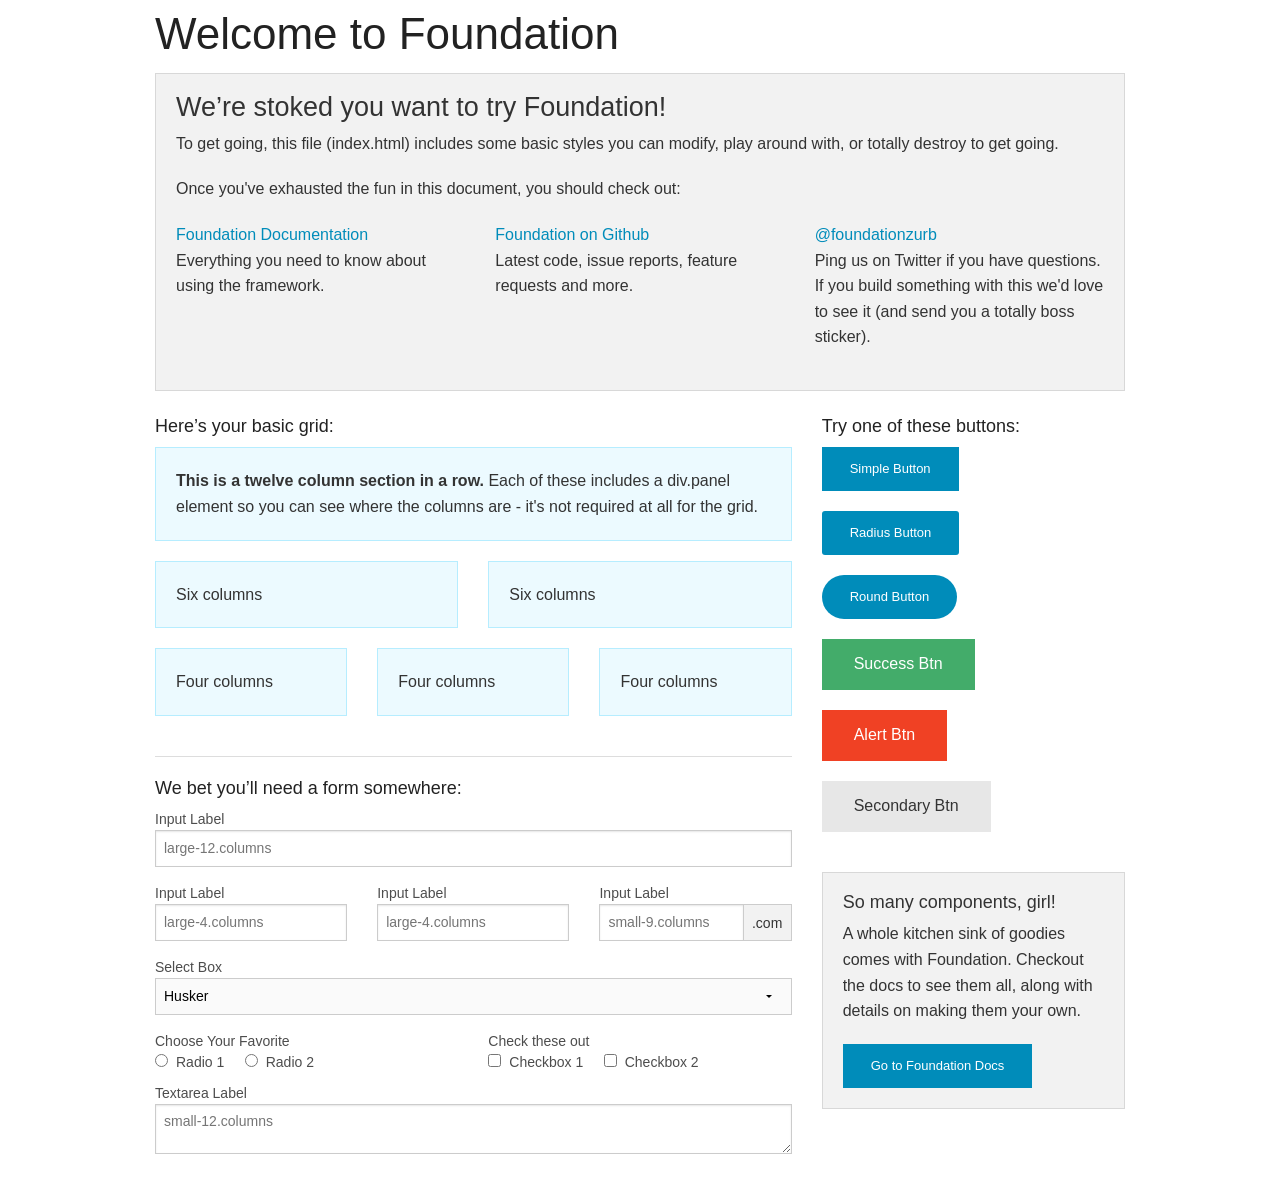
<file: etc/weblibs/foundation/index.html>
<!doctype html>
<html class="no-js" lang="en">
  <head>
    <meta charset="utf-8" />
    <meta name="viewport" content="width=device-width, initial-scale=1.0" />
    <title>Foundation | Welcome</title>
    <link rel="stylesheet" href="css/foundation.css" />
    <script src="js/vendor/modernizr.js"></script>
  </head>
  <body>
    
    <div class="row">
      <div class="large-12 columns">
        <h1>Welcome to Foundation</h1>
      </div>
    </div>
    
    <div class="row">
      <div class="large-12 columns">
      	<div class="panel">
	        <h3>We&rsquo;re stoked you want to try Foundation! </h3>
	        <p>To get going, this file (index.html) includes some basic styles you can modify, play around with, or totally destroy to get going.</p>
	        <p>Once you've exhausted the fun in this document, you should check out:</p>
	        <div class="row">
	        	<div class="large-4 medium-4 columns">
	    		<p><a href="http://foundation.zurb.com/docs">Foundation Documentation</a><br />Everything you need to know about using the framework.</p>
	    	</div>
	        	<div class="large-4 medium-4 columns">
	        		<p><a href="http://github.com/zurb/foundation">Foundation on Github</a><br />Latest code, issue reports, feature requests and more.</p>
	        	</div>
	        	<div class="large-4 medium-4 columns">
	        		<p><a href="http://twitter.com/foundationzurb">@foundationzurb</a><br />Ping us on Twitter if you have questions. If you build something with this we'd love to see it (and send you a totally boss sticker).</p>
	        	</div>        
					</div>
      	</div>
      </div>
    </div>

    <div class="row">
      <div class="large-8 medium-8 columns">
        <h5>Here&rsquo;s your basic grid:</h5>
        <!-- Grid Example -->

        <div class="row">
          <div class="large-12 columns">
            <div class="callout panel">
              <p><strong>This is a twelve column section in a row.</strong> Each of these includes a div.panel element so you can see where the columns are - it's not required at all for the grid.</p>
            </div>
          </div>
        </div>
        <div class="row">
          <div class="large-6 medium-6 columns">
            <div class="callout panel">
              <p>Six columns</p>
            </div>
          </div>
          <div class="large-6 medium-6 columns">
            <div class="callout panel">
              <p>Six columns</p>
            </div>
          </div>
        </div>
        <div class="row">
          <div class="large-4 medium-4 small-4 columns">
            <div class="callout panel">
              <p>Four columns</p>
            </div>
          </div>
          <div class="large-4 medium-4 small-4 columns">
            <div class="callout panel">
              <p>Four columns</p>
            </div>
          </div>
          <div class="large-4 medium-4 small-4 columns">
            <div class="callout panel">
              <p>Four columns</p>
            </div>
          </div>
        </div>
        
        <hr />
                
        <h5>We bet you&rsquo;ll need a form somewhere:</h5>
        <form>
				  <div class="row">
				    <div class="large-12 columns">
				      <label>Input Label</label>
				      <input type="text" placeholder="large-12.columns" />
				    </div>
				  </div>
				  <div class="row">
				    <div class="large-4 medium-4 columns">
				      <label>Input Label</label>
				      <input type="text" placeholder="large-4.columns" />
				    </div>
				    <div class="large-4 medium-4 columns">
				      <label>Input Label</label>
				      <input type="text" placeholder="large-4.columns" />
				    </div>
				    <div class="large-4 medium-4 columns">
				      <div class="row collapse">
				        <label>Input Label</label>
				        <div class="small-9 columns">
				          <input type="text" placeholder="small-9.columns" />
				        </div>
				        <div class="small-3 columns">
				          <span class="postfix">.com</span>
				        </div>
				      </div>
				    </div>
				  </div>
				  <div class="row">
				    <div class="large-12 columns">
				      <label>Select Box</label>
				      <select>
				        <option value="husker">Husker</option>
				        <option value="starbuck">Starbuck</option>
				        <option value="hotdog">Hot Dog</option>
				        <option value="apollo">Apollo</option>
				      </select>
				    </div>
				  </div>
				  <div class="row">
				    <div class="large-6 medium-6 columns">
				      <label>Choose Your Favorite</label>
				      <input type="radio" name="pokemon" value="Red" id="pokemonRed"><label for="pokemonRed">Radio 1</label>
				      <input type="radio" name="pokemon" value="Blue" id="pokemonBlue"><label for="pokemonBlue">Radio 2</label>
				    </div>
				    <div class="large-6 medium-6 columns">
				      <label>Check these out</label>
				      <input id="checkbox1" type="checkbox"><label for="checkbox1">Checkbox 1</label>
				      <input id="checkbox2" type="checkbox"><label for="checkbox2">Checkbox 2</label>
				    </div>
				  </div>
				  <div class="row">
				    <div class="large-12 columns">
				      <label>Textarea Label</label>
				      <textarea placeholder="small-12.columns"></textarea>
				    </div>
				  </div>
				</form>
      </div>     

      <div class="large-4 medium-4 columns">
			  <h5>Try one of these buttons:</h5>
			  <p><a href="#" class="small button">Simple Button</a><br/>
        <a href="#" class="small radius button">Radius Button</a><br/>
        <a href="#" class="small round button">Round Button</a><br/>            
        <a href="#" class="medium success button">Success Btn</a><br/>
        <a href="#" class="medium alert button">Alert Btn</a><br/>
        <a href="#" class="medium secondary button">Secondary Btn</a></p>           
				<div class="panel">
        	<h5>So many components, girl!</h5>
        	<p>A whole kitchen sink of goodies comes with Foundation. Checkout the docs to see them all, along with details on making them your own.</p>
        	<a href="http://foundation.zurb.com/docs/" class="small button">Go to Foundation Docs</a>          
        </div>
      </div>
    </div>
    
    <script src="js/vendor/jquery.js"></script>
    <script src="js/foundation.min.js"></script>
    <script>
      $(document).foundation();
    </script>
  </body>
</html>
</file>
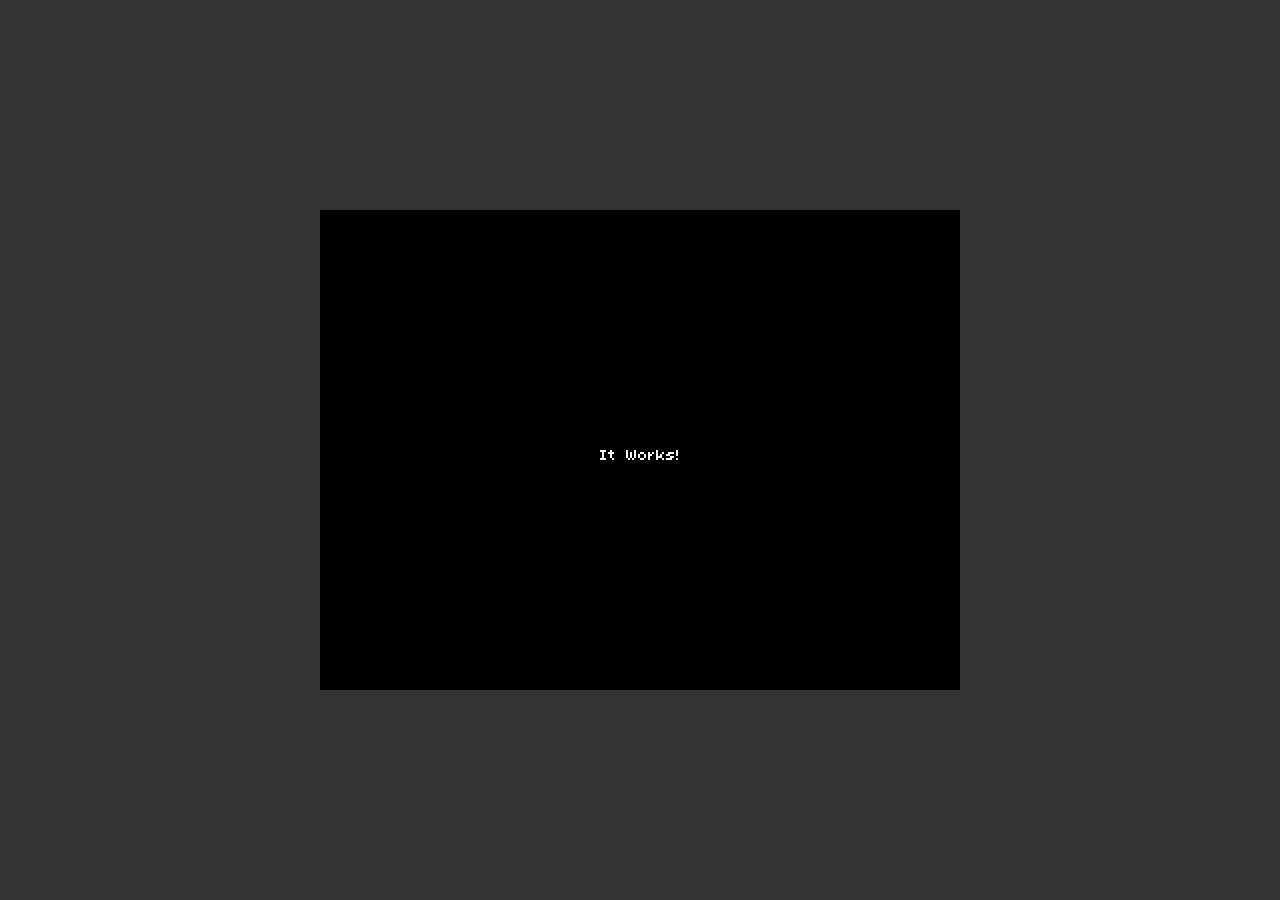
<file: etc/weblibs/impactjs/index.html>
<!DOCTYPE html>
<html>
<head>
	<title>Impact Game</title>
	<style type="text/css">
		html,body {
			background-color: #333;
			color: #fff;
			font-family: helvetica, arial, sans-serif;
			margin: 0;
			padding: 0;
			font-size: 12pt;
		}
		
		#canvas {
			position: absolute;
			left: 0;
			right: 0;
			top: 0;
			bottom: 0;
			margin: auto;
		}
	</style>

	<script type="text/javascript" src="lib/impact/impact.js"></script>
	<script type="text/javascript" src="lib/game/main.js"></script>
</head>
<body>
	<canvas id="canvas"></canvas>
</body>
</html>
</file>
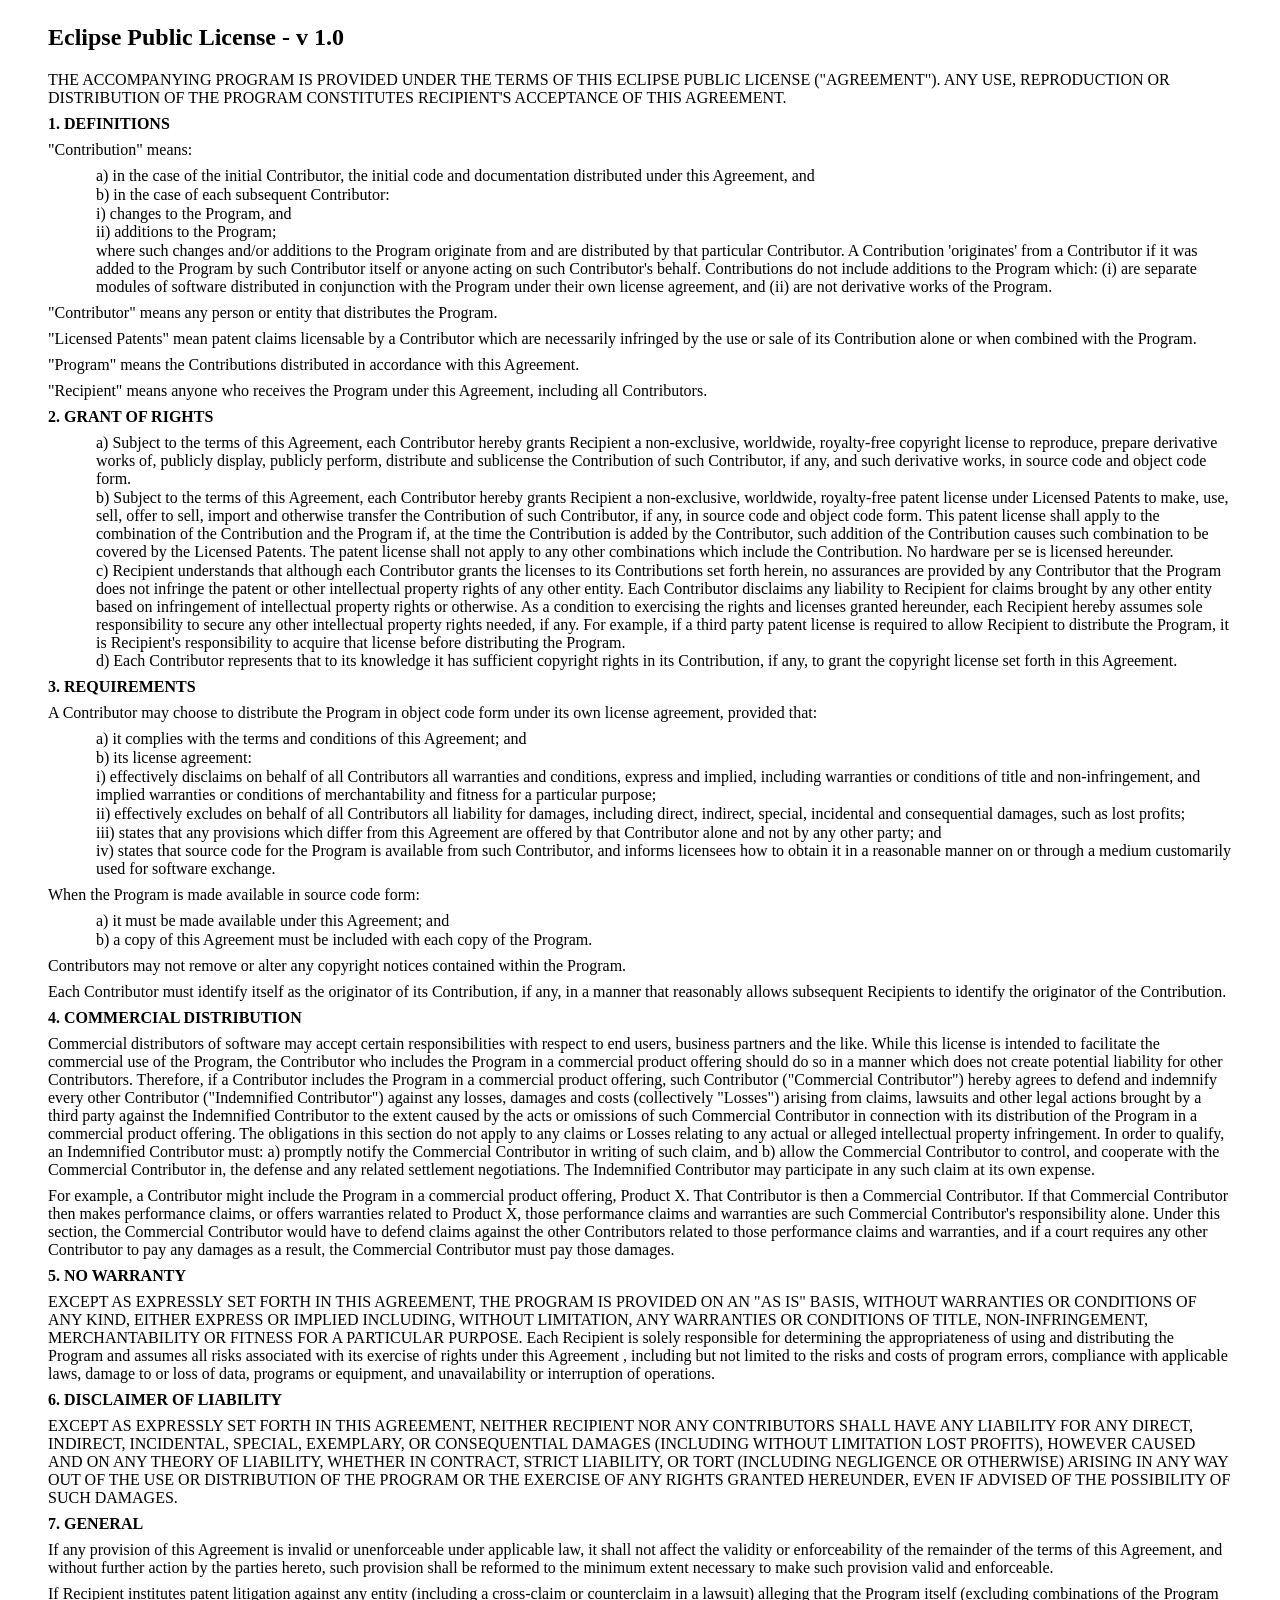
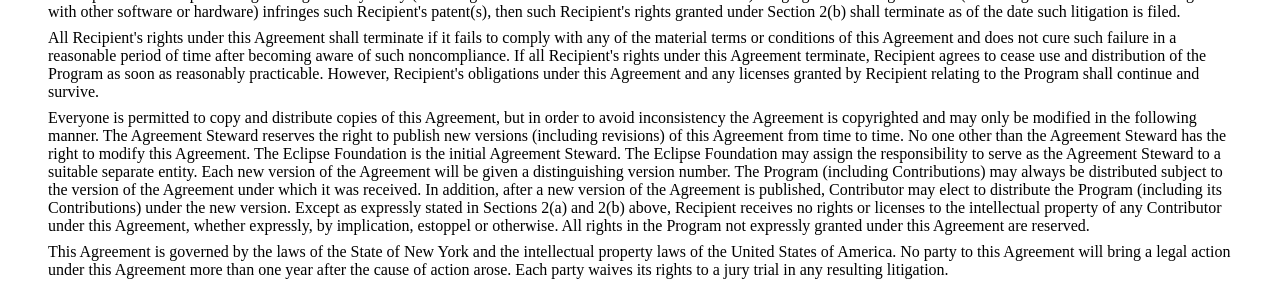
<file: etc/lics/epl-v10.html>
<?xml version="1.0" encoding="ISO-8859-1" ?>
<!DOCTYPE html PUBLIC "-//W3C//DTD XHTML 1.0 Transitional//EN" "http://www.w3.org/TR/xhtml1/DTD/xhtml1-transitional.dtd">
<html xmlns="http://www.w3.org/1999/xhtml">

<head>
<meta http-equiv="Content-Type" content="text/html; charset=ISO-8859-1" />
<title>Eclipse Public License - Version 1.0</title>
<style type="text/css">
  body {
    size: 8.5in 11.0in;
    margin: 0.25in 0.5in 0.25in 0.5in;
    tab-interval: 0.5in;
    }
  p {  	
    margin-left: auto;
    margin-top:  0.5em;
    margin-bottom: 0.5em;
    }
  p.list {
  	margin-left: 0.5in;
    margin-top:  0.05em;
    margin-bottom: 0.05em;
    }
  </style>

</head>

<body lang="EN-US">

<h2>Eclipse Public License - v 1.0</h2>

<p>THE ACCOMPANYING PROGRAM IS PROVIDED UNDER THE TERMS OF THIS ECLIPSE
PUBLIC LICENSE (&quot;AGREEMENT&quot;). ANY USE, REPRODUCTION OR
DISTRIBUTION OF THE PROGRAM CONSTITUTES RECIPIENT'S ACCEPTANCE OF THIS
AGREEMENT.</p>

<p><b>1. DEFINITIONS</b></p>

<p>&quot;Contribution&quot; means:</p>

<p class="list">a) in the case of the initial Contributor, the initial
code and documentation distributed under this Agreement, and</p>
<p class="list">b) in the case of each subsequent Contributor:</p>
<p class="list">i) changes to the Program, and</p>
<p class="list">ii) additions to the Program;</p>
<p class="list">where such changes and/or additions to the Program
originate from and are distributed by that particular Contributor. A
Contribution 'originates' from a Contributor if it was added to the
Program by such Contributor itself or anyone acting on such
Contributor's behalf. Contributions do not include additions to the
Program which: (i) are separate modules of software distributed in
conjunction with the Program under their own license agreement, and (ii)
are not derivative works of the Program.</p>

<p>&quot;Contributor&quot; means any person or entity that distributes
the Program.</p>

<p>&quot;Licensed Patents&quot; mean patent claims licensable by a
Contributor which are necessarily infringed by the use or sale of its
Contribution alone or when combined with the Program.</p>

<p>&quot;Program&quot; means the Contributions distributed in accordance
with this Agreement.</p>

<p>&quot;Recipient&quot; means anyone who receives the Program under
this Agreement, including all Contributors.</p>

<p><b>2. GRANT OF RIGHTS</b></p>

<p class="list">a) Subject to the terms of this Agreement, each
Contributor hereby grants Recipient a non-exclusive, worldwide,
royalty-free copyright license to reproduce, prepare derivative works
of, publicly display, publicly perform, distribute and sublicense the
Contribution of such Contributor, if any, and such derivative works, in
source code and object code form.</p>

<p class="list">b) Subject to the terms of this Agreement, each
Contributor hereby grants Recipient a non-exclusive, worldwide,
royalty-free patent license under Licensed Patents to make, use, sell,
offer to sell, import and otherwise transfer the Contribution of such
Contributor, if any, in source code and object code form. This patent
license shall apply to the combination of the Contribution and the
Program if, at the time the Contribution is added by the Contributor,
such addition of the Contribution causes such combination to be covered
by the Licensed Patents. The patent license shall not apply to any other
combinations which include the Contribution. No hardware per se is
licensed hereunder.</p>

<p class="list">c) Recipient understands that although each Contributor
grants the licenses to its Contributions set forth herein, no assurances
are provided by any Contributor that the Program does not infringe the
patent or other intellectual property rights of any other entity. Each
Contributor disclaims any liability to Recipient for claims brought by
any other entity based on infringement of intellectual property rights
or otherwise. As a condition to exercising the rights and licenses
granted hereunder, each Recipient hereby assumes sole responsibility to
secure any other intellectual property rights needed, if any. For
example, if a third party patent license is required to allow Recipient
to distribute the Program, it is Recipient's responsibility to acquire
that license before distributing the Program.</p>

<p class="list">d) Each Contributor represents that to its knowledge it
has sufficient copyright rights in its Contribution, if any, to grant
the copyright license set forth in this Agreement.</p>

<p><b>3. REQUIREMENTS</b></p>

<p>A Contributor may choose to distribute the Program in object code
form under its own license agreement, provided that:</p>

<p class="list">a) it complies with the terms and conditions of this
Agreement; and</p>

<p class="list">b) its license agreement:</p>

<p class="list">i) effectively disclaims on behalf of all Contributors
all warranties and conditions, express and implied, including warranties
or conditions of title and non-infringement, and implied warranties or
conditions of merchantability and fitness for a particular purpose;</p>

<p class="list">ii) effectively excludes on behalf of all Contributors
all liability for damages, including direct, indirect, special,
incidental and consequential damages, such as lost profits;</p>

<p class="list">iii) states that any provisions which differ from this
Agreement are offered by that Contributor alone and not by any other
party; and</p>

<p class="list">iv) states that source code for the Program is available
from such Contributor, and informs licensees how to obtain it in a
reasonable manner on or through a medium customarily used for software
exchange.</p>

<p>When the Program is made available in source code form:</p>

<p class="list">a) it must be made available under this Agreement; and</p>

<p class="list">b) a copy of this Agreement must be included with each
copy of the Program.</p>

<p>Contributors may not remove or alter any copyright notices contained
within the Program.</p>

<p>Each Contributor must identify itself as the originator of its
Contribution, if any, in a manner that reasonably allows subsequent
Recipients to identify the originator of the Contribution.</p>

<p><b>4. COMMERCIAL DISTRIBUTION</b></p>

<p>Commercial distributors of software may accept certain
responsibilities with respect to end users, business partners and the
like. While this license is intended to facilitate the commercial use of
the Program, the Contributor who includes the Program in a commercial
product offering should do so in a manner which does not create
potential liability for other Contributors. Therefore, if a Contributor
includes the Program in a commercial product offering, such Contributor
(&quot;Commercial Contributor&quot;) hereby agrees to defend and
indemnify every other Contributor (&quot;Indemnified Contributor&quot;)
against any losses, damages and costs (collectively &quot;Losses&quot;)
arising from claims, lawsuits and other legal actions brought by a third
party against the Indemnified Contributor to the extent caused by the
acts or omissions of such Commercial Contributor in connection with its
distribution of the Program in a commercial product offering. The
obligations in this section do not apply to any claims or Losses
relating to any actual or alleged intellectual property infringement. In
order to qualify, an Indemnified Contributor must: a) promptly notify
the Commercial Contributor in writing of such claim, and b) allow the
Commercial Contributor to control, and cooperate with the Commercial
Contributor in, the defense and any related settlement negotiations. The
Indemnified Contributor may participate in any such claim at its own
expense.</p>

<p>For example, a Contributor might include the Program in a commercial
product offering, Product X. That Contributor is then a Commercial
Contributor. If that Commercial Contributor then makes performance
claims, or offers warranties related to Product X, those performance
claims and warranties are such Commercial Contributor's responsibility
alone. Under this section, the Commercial Contributor would have to
defend claims against the other Contributors related to those
performance claims and warranties, and if a court requires any other
Contributor to pay any damages as a result, the Commercial Contributor
must pay those damages.</p>

<p><b>5. NO WARRANTY</b></p>

<p>EXCEPT AS EXPRESSLY SET FORTH IN THIS AGREEMENT, THE PROGRAM IS
PROVIDED ON AN &quot;AS IS&quot; BASIS, WITHOUT WARRANTIES OR CONDITIONS
OF ANY KIND, EITHER EXPRESS OR IMPLIED INCLUDING, WITHOUT LIMITATION,
ANY WARRANTIES OR CONDITIONS OF TITLE, NON-INFRINGEMENT, MERCHANTABILITY
OR FITNESS FOR A PARTICULAR PURPOSE. Each Recipient is solely
responsible for determining the appropriateness of using and
distributing the Program and assumes all risks associated with its
exercise of rights under this Agreement , including but not limited to
the risks and costs of program errors, compliance with applicable laws,
damage to or loss of data, programs or equipment, and unavailability or
interruption of operations.</p>

<p><b>6. DISCLAIMER OF LIABILITY</b></p>

<p>EXCEPT AS EXPRESSLY SET FORTH IN THIS AGREEMENT, NEITHER RECIPIENT
NOR ANY CONTRIBUTORS SHALL HAVE ANY LIABILITY FOR ANY DIRECT, INDIRECT,
INCIDENTAL, SPECIAL, EXEMPLARY, OR CONSEQUENTIAL DAMAGES (INCLUDING
WITHOUT LIMITATION LOST PROFITS), HOWEVER CAUSED AND ON ANY THEORY OF
LIABILITY, WHETHER IN CONTRACT, STRICT LIABILITY, OR TORT (INCLUDING
NEGLIGENCE OR OTHERWISE) ARISING IN ANY WAY OUT OF THE USE OR
DISTRIBUTION OF THE PROGRAM OR THE EXERCISE OF ANY RIGHTS GRANTED
HEREUNDER, EVEN IF ADVISED OF THE POSSIBILITY OF SUCH DAMAGES.</p>

<p><b>7. GENERAL</b></p>

<p>If any provision of this Agreement is invalid or unenforceable under
applicable law, it shall not affect the validity or enforceability of
the remainder of the terms of this Agreement, and without further action
by the parties hereto, such provision shall be reformed to the minimum
extent necessary to make such provision valid and enforceable.</p>

<p>If Recipient institutes patent litigation against any entity
(including a cross-claim or counterclaim in a lawsuit) alleging that the
Program itself (excluding combinations of the Program with other
software or hardware) infringes such Recipient's patent(s), then such
Recipient's rights granted under Section 2(b) shall terminate as of the
date such litigation is filed.</p>

<p>All Recipient's rights under this Agreement shall terminate if it
fails to comply with any of the material terms or conditions of this
Agreement and does not cure such failure in a reasonable period of time
after becoming aware of such noncompliance. If all Recipient's rights
under this Agreement terminate, Recipient agrees to cease use and
distribution of the Program as soon as reasonably practicable. However,
Recipient's obligations under this Agreement and any licenses granted by
Recipient relating to the Program shall continue and survive.</p>

<p>Everyone is permitted to copy and distribute copies of this
Agreement, but in order to avoid inconsistency the Agreement is
copyrighted and may only be modified in the following manner. The
Agreement Steward reserves the right to publish new versions (including
revisions) of this Agreement from time to time. No one other than the
Agreement Steward has the right to modify this Agreement. The Eclipse
Foundation is the initial Agreement Steward. The Eclipse Foundation may
assign the responsibility to serve as the Agreement Steward to a
suitable separate entity. Each new version of the Agreement will be
given a distinguishing version number. The Program (including
Contributions) may always be distributed subject to the version of the
Agreement under which it was received. In addition, after a new version
of the Agreement is published, Contributor may elect to distribute the
Program (including its Contributions) under the new version. Except as
expressly stated in Sections 2(a) and 2(b) above, Recipient receives no
rights or licenses to the intellectual property of any Contributor under
this Agreement, whether expressly, by implication, estoppel or
otherwise. All rights in the Program not expressly granted under this
Agreement are reserved.</p>

<p>This Agreement is governed by the laws of the State of New York and
the intellectual property laws of the United States of America. No party
to this Agreement will bring a legal action under this Agreement more
than one year after the cause of action arose. Each party waives its
rights to a jury trial in any resulting litigation.</p>

</body>

</html>
</file>
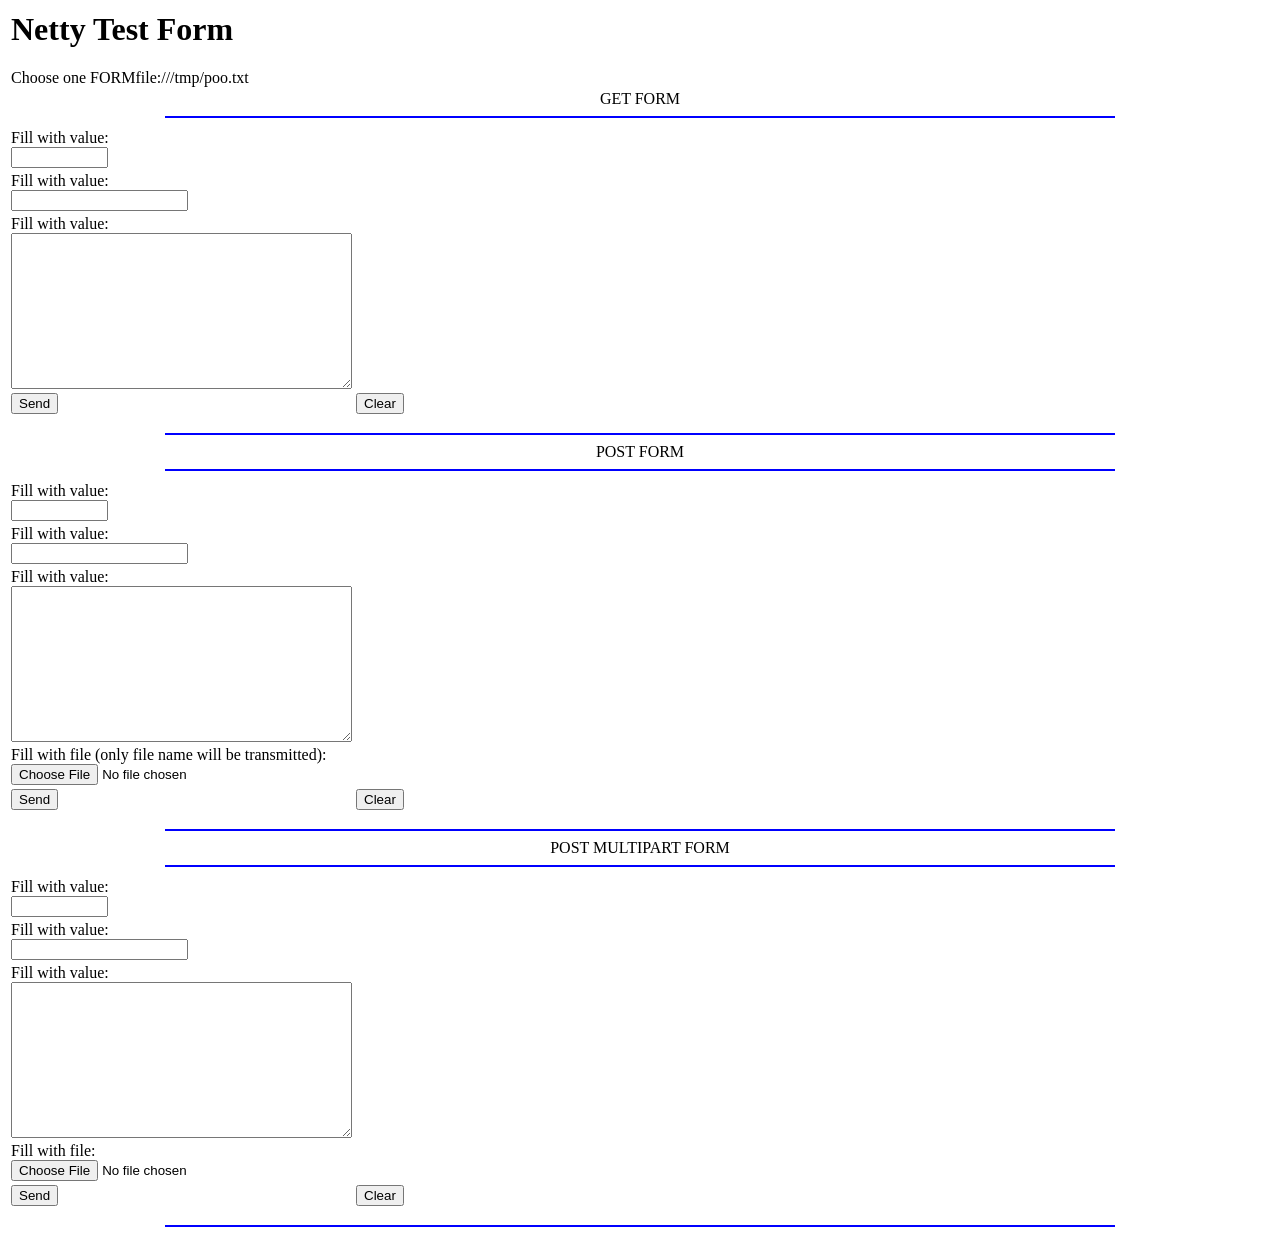
<file: src/test/test-form.html>
<html>
<head>
<title>Netty Test Form</title>
<base href="http://192.168.206.1:8080/"/>
</head>

<body bgcolor=white><style>td{font-size: 12pt;}</style>
<table border="0">
<tr>
<td>
<h1>Netty Test Form</h1>
Choose one FORMfile:///tmp/poo.txt

</td>
</tr>
</table>

<CENTER>GET FORM<HR WIDTH="75%" NOSHADE color="blue"></CENTER>
<FORM ACTION="/formget" METHOD="GET">
<input type=hidden name=getform value="GET">
<table border="0">
<tr><td>Fill with value: <br> <input type=text name="info" size=10></td></tr>
<tr><td>Fill with value: <br> <input type=text name="secondinfo" size=20>
<tr><td>Fill with value: <br> <textarea name="thirdinfo" cols=40 rows=10></textarea>
</td></tr>
<tr><td><INPUT TYPE="submit" NAME="Send" VALUE="Send"></INPUT></td>
<td><INPUT TYPE="reset" NAME="Clear" VALUE="Clear" ></INPUT></td></tr>
</table></FORM>

<CENTER><HR WIDTH="75%" NOSHADE color="blue"></CENTER>
<CENTER>POST FORM<HR WIDTH="75%" NOSHADE color="blue"></CENTER>
<FORM ACTION="/formpost" METHOD="POST">
<input type=hidden name=getform value="POST">
<table border="0">
<tr><td>Fill with value: <br> <input type=text name="info" size=10></td></tr>
<tr><td>Fill with value: <br> <input type=text name="secondinfo" size=20>
<tr><td>Fill with value: <br> <textarea name="thirdinfo" cols=40 rows=10></textarea>
<tr><td>Fill with file (only file name will be transmitted): <br> <input type=file name="myfile">
</td></tr>
<tr><td><INPUT TYPE="submit" NAME="Send" VALUE="Send"></INPUT></td>
<td><INPUT TYPE="reset" NAME="Clear" VALUE="Clear" ></INPUT></td></tr>
</table></FORM>

<CENTER><HR WIDTH="75%" NOSHADE color="blue"></CENTER>
<CENTER>POST MULTIPART FORM<HR WIDTH="75%" NOSHADE color="blue"></CENTER>
<FORM ACTION="/formpostmultipart" ENCTYPE="multipart/form-data" METHOD="POST">
<input type=hidden name=getform value="POST">
<table border="0">
<tr><td>Fill with value: <br> <input type=text name="info" size=10></td></tr>
<tr><td>Fill with value: <br> <input type=text name="secondinfo" size=20>
<tr><td>Fill with value: <br> <textarea name="thirdinfo" cols=40 rows=10></textarea>
<tr><td>Fill with file: <br> <input type=file name="myfile">
</td></tr>
<tr><td><INPUT TYPE="submit" NAME="Send" VALUE="Send"></INPUT></td>
<td><INPUT TYPE="reset" NAME="Clear" VALUE="Clear" ></INPUT></td></tr>
</table></FORM>

<CENTER><HR WIDTH="75%" NOSHADE color="blue"></CENTER>
</body>
</html>
</file>
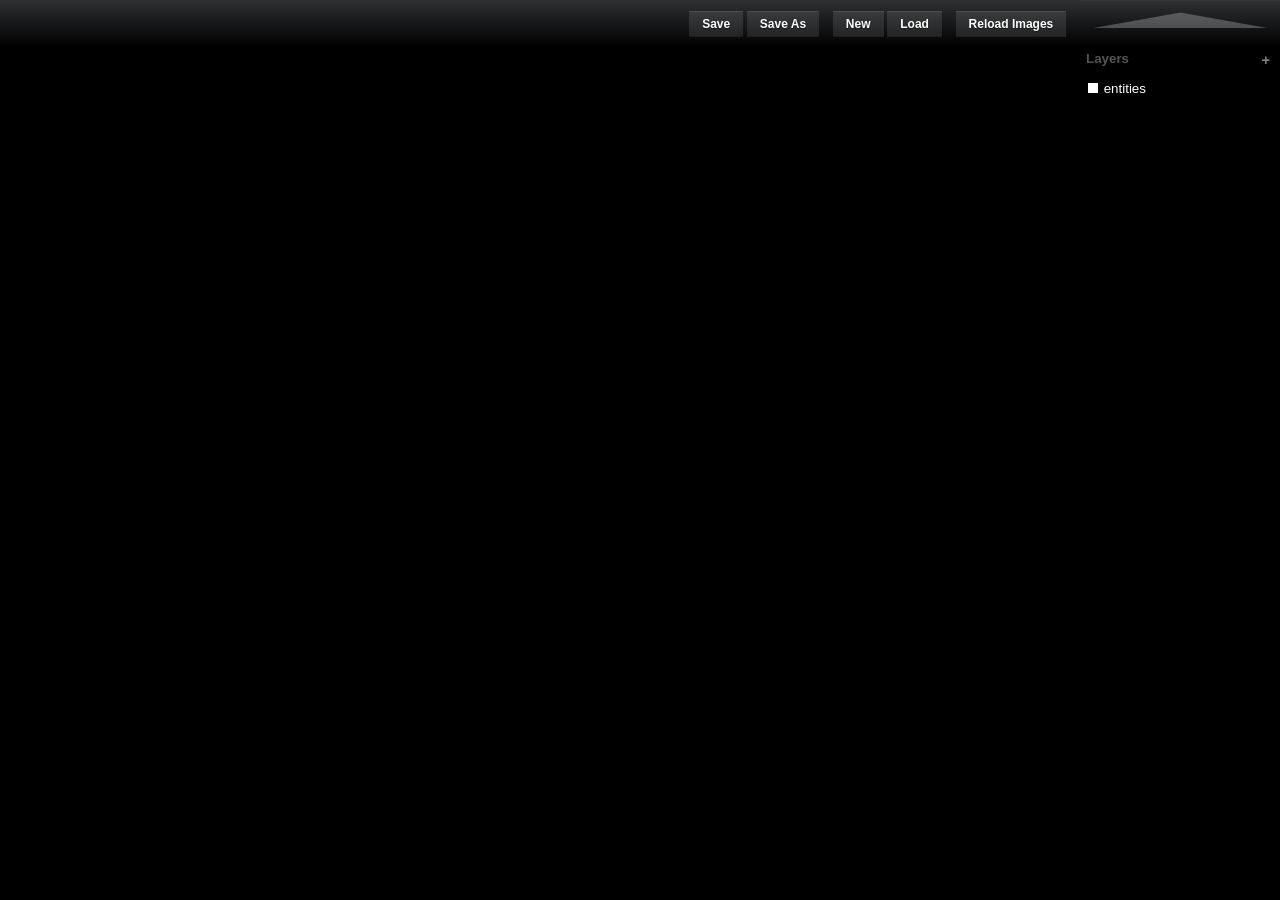
<file: etc/weblibs/impactjs/weltmeister.html>
﻿<!DOCTYPE html>
<html>
<head>
	<meta http-equiv="Content-Type" content="text/html; charset=utf-8"/>
	<title>Weltmeister</title>
	<link rel="stylesheet" type="text/css" href="lib/weltmeister/weltmeister.css"/>
	<script src="lib/weltmeister/jquery-1.7.1.min.js" type="text/javascript" charset="utf-8"></script>
	<script src="lib/weltmeister/jquery-ui-1.8.1.custom.min.js" type="text/javascript" charset="utf-8"></script>
	<script src="lib/impact/impact.js" type="text/javascript" charset="utf-8"></script>
	<script src="lib/weltmeister/weltmeister.js" type="text/javascript" charset="utf-8"></script>
</head>
<body>
<div id="headerMenu">
	<span class="headerTitle"></span>
	<span class="unsavedTitle"></span>
	<span class="headerFloat">
		<input type="button" id="levelSave" value="Save" class="button"/>
		<input type="button" id="levelSaveAs" value="Save As" class="button"/>
		<input type="button" id="levelNew" value="New" class="button"/>
		<input type="button" id="levelLoad" value="Load" class="button"/>
		<input type="button" id="reloadImages" value="Reload Images" title="Reload Images" class="button"/>
		<input type="button" id="toggleSidebar" value="Toggle Sidebar" title="Toggle Sidebar" class="button"/>
	</span>
</div>

<div id="editor">
	<div id="entityMenu"></div>
	
	<canvas id="canvas"></canvas>
	
	<div id="menu">
		<div id="layerContainer">
			<h2>Layers</h2>
			<div id="layerButtons">
				<div class="button" id="buttonAddLayer" title="Add Layer">+</div>
			</div>
			<div id="layers">
				<div id="layerEntities" class="layer">
					<span class="visible specialVis checkedVis" title="Toggle Visibility (Shift+0)"></span>
					<span class="name">entities</span>
				</div>
			</div>
		</div>
		
		
		<div id="layerSettings">
			<h2>Layer Settings</h2>
			<dl>
				<dt>Name:</dt><dd><input type="text" class="text" id="layerName"/></dd>
				<dt>Tileset:</dt><dd><input type="text" class="text" id="layerTileset"/></dd>
				<dt>Tilesize:</dt><dd><input type="text" class="number" id="layerTilesize"/></dd>
				<dt>Dimensions:</dt>
				<dd>
					<input type="text" class="number" id="layerWidth"/> &times; <input type="text" class="number" id="layerHeight"/>
				</dd>
				<dt>Distance:</dt><dd><input type="text" class="number" id="layerDistance"/></dd>
				<dd>
					<input type="checkbox" id="layerIsCollision"/>
					<label for="layerIsCollision">Is Collision Layer</label>
				</dd>
				<dd>
					<input type="checkbox" id="layerPreRender"/>
					<label for="layerPreRender">Pre-Render in Game</label>
				</dd>
				<dd>
					<input type="checkbox" id="layerRepeat"/>
					<label for="layerRepeat">Repeat</label>
				</dd>
				<dd>
					<input type="checkbox" id="layerLinkWithCollision"/>
					<label for="layerLinkWithCollision">Link with Collision</label>
				</dd>
				<dd>
					<input type="button" id="buttonSaveLayerSettings" value="Apply Changes" class="button"/>
					<input type="button" id="buttonRemoveLayer" value="Delete" class="button"/>
				</dd>
			</dl>
		</div>
		
		<div id="entitySettings">
			<h2>Entity Settings</h2>
			<h3 id="entityClass">EntityClassName</h3>
			<div id="entityDefinitions">
				<div class="entityDefinition"><span class="key">x</span>:<span class="value">188</span></div>
				<div class="entityDefinition"><span class="key">y</span>:<span class="value">269</span></div>
			</div>
			<dl id="entityDefinitionInput">
				<dt>Key:</dt><dd><input type="text" class="text" id="entityKey"/></dd>
				<dt>Value:</dt><dd><input type="text" class="text" id="entityValue"/></dd>
			</dl>
		</div>
	</div>
	
	<div id="zoomIndicator">1x</div>
	
</div>
</body>
</html>
</file>
<file: etc/weblibs/impactjs/lib/weltmeister/weltmeister.css>
body {
	background-color: #000;
	color: #fff;
	font-family: sans-serif;
	font-size: 10pt;
	margin: 0px;
	overflow: hidden;
	text-shadow: 0px 1px 1px rgba(0,0,0,0.5);
	-webkit-font-smoothing: antialiased;
	-webkit-user-select: none;
}

h2 {
	margin: 0 0 4px 0;
	padding: 4px 0 4px 6px;
	background-color: #000;
	font-size: 100%;
	color: #555;
	xtext-transform: uppercase;
	xborder-bottom: 1px solid #555;
}

h3 {
	margin: 0;
	font-size: 100%;
	display: block;
}

dt {
	margin: 0;
	padding: 4px 0 0 6px;
	display:inline;
	float:left;
	margin-right:5px;
}

dd {
	margin: 0;
	padding: 2px 0 8px 6px;
}

dl {
	margin:0;
}

div.clear {
	clear: both;
}

label {
	cursor: pointer;
}

/* --- Input ------------------------------------------------------------------ */

input {
	background-color: rgba(0,0,0,0.5);
	border: 1px solid rgb(50,50,50);
	color: #fff;
	margin: 0;
	font-family: sans-serif;
	-webkit-font-smoothing: antialiased;
	font-size: 10pt;
	outline: none;
	text-shadow: 0px 1px 1px rgba(0,0,0,0.5);
	
}

input:focus{
	border: 1px solid rgb(200,200,200);
}

input.text {
	padding: 1px;
	margin: 0;
}

input.number {
	width: 30px;
	text-align: right;
}

input.button {
	font-size: 90%;
	padding-left: 13px;
	padding-right: 13px;
	padding-top: 5px;
	padding-bottom: 5px;
	color: #fff;
	font-weight: bold;
	background-color: rgba(255,255,255,0.1);
	border:none;
	border-top: 1px solid rgba(255,255,255,0.1);
	border-bottom: 1px solid rgba(0,0,0,0.1);
	cursor: pointer;
	-webkit-transition: 0.1s linear;
}

input.button:hover {
	background-color: rgba(255,255,255,0.2);
}

input.button:active {
	background-color: rgba(255,255,255,0.3);
}

input.text#layerName {
	width:140px;
}

input.text#layerTileset {
	width:138px;
}

input#levelSaveAs { margin-right: 10px; }
input#levelLoad { margin-right: 10px; }
input#reloadImages {margin-right: 10px;}

input:disabled {
	background-color: #555;
	color: #888;
}

/* --- Layout ------------------------------------------------------------------ */

#editor {
	margin: 0px;
	position: relative;
}

#canvas {
	image-rendering: optimizeSpeed;
	-webkit-interpolation-mode: nearest-neighbor;
}

#menu {
	width: 200px;
	float: right;
	position:absolute;
	top:0px;
	right:0px;
}

/* --- Layers ------------------------------------------------------------------ */

#layerContainer {
	background-color: rgba(0,0,0,0.95);
	padding-right:2px;
}

#layers {
	max-height: 200px;
	overflow: auto;
}

#layerButtons div.button#buttonAddLayer {
	position:absolute;
	right: 0px;
	top:-5px;
	cursor: pointer;
	padding: 10px;
	color:rgba(255,255,255,0.5);
	font-weight: bold;
	font-size:110%;
	margin-left:1px;
	-webkit-transition: 0.1s linear;
	-webkit-font-smoothing: none;
	z-index:10;
}
#layerButtons div.button#buttonAddLayer:hover { color:rgba(255,255,255,1);}
#layerButtons div.button#buttonAddLayer:active { color:rgba(255,255,255,1); text-shadow:none;}

.layer {
	padding: 6px 4px;
	cursor: pointer;
	-webkit-transition: background-color 0.1s linear;
	border-top: 1px solid rgba(255,255,255,0);
	border-bottom: 1px solid rgba(255,255,255,0);
}

.layer:hover {
	background-color: rgba(255,255,255,0.1);
	border-top: 1px solid rgba(255,255,255,0.1);
	border-bottom: 1px solid rgba(255,255,255,0.1);
}

.layer:active {
	background-color: rgba(255,255,255,0.2);
	border-top: 1px solid rgba(255,255,255,0.2);
	border-bottom: 1px solid rgba(255,255,255,0.2);
}

.layerActive { 
	background-color: rgba(255,255,255,0.1); 
	border-top: 1px solid rgba(255,255,255,0.2);
	border-bottom: 1px solid rgba(255,255,255,0.2) !important;
}


#layerEntities { border-bottom: 1px solid #000; }

.layer .visible {
	background-color: rgba(255,255,255,0.2); 
	text-indent: -99999px; 
	display: inline-block;
	width: 10px; 
	height: 10px; 
	margin-right: 7px; 
	margin-left: 4px; 
	-webkit-transition: 0.1s linear;
}

.layer .visible.specialVis{
	margin-right: 2px;
}

.layer .checkedVis{ background-color: rgba(255,255,255,1); }
.layer span.size { font-size: 75%; color: rgba(255,255,255,0.7); }

#layerSettings {
	background-color: rgba(0,0,0,0.95);
	padding-top: 5px;
	margin-top: 1px;
	display: none;
}

/* --- Entities ------------------------------------------------------------------ */
h3#entityClass {
	border-bottom: 1px solid rgba(255,255,255,0.2);
	padding: 5px;
	padding-left: 10px;
}

#entitySettings {
	background-color: rgba(0,0,0,0.95);
	margin-top: 1px;
	display: none;
}

#entityDefinitions {
	max-height: 220px;
	overflow: auto;
}

div.entityDefinition {
	color: #aaa;
	padding: 2px 0;
	border-bottom: 1px solid rgba(255,255,255,0.2);
	cursor: pointer;
}

div.entityDefinition:hover {
	background-color: rgba(255,255,255,0.1);
}

div.entityDefinition .key {
	width: 50%;
	display: block;
	float: left;
	margin: 0 0px 0 0;
	padding: 0;
	text-align: right;
	color: #fff;
	overflow: hidden;
}

div.entityDefinition .value {
	padding: 0 0 0 2px;
	color: #fff;
}

dl#entityDefinitionInput {
	padding: 8px 0;
}

dl#entityDefinitionInput dt {
	width: 40px;
	display: block;
	float: left;
	margin: 0 4px 0 0;
	padding: 4px 0 0 0;
	text-align: right;
}

dl#entityDefinitionInput dd {
	display: block;
	margin: 0;
	padding: 2px 0;
}

#entityKey, #entityValue {
}

#entityMenu {
	background-color: rgba(0,0,0,0.9);
	display: none;
	position: absolute;
	min-width: 100px;
	max-height:300px;
	overflow-y: scroll;
	z-index: 1000;
}

#entityMenu div {
	padding: 3px;
	padding-left: 8px;
	color: #fff;
	cursor: pointer;
	border-top: 1px solid rgba(255,255,255,0);
	border-bottom: 1px solid rgba(255,255,255,0);
	-webkit-transition: 0.1s linear;
}

#entityMenu div:hover {
	background-color: rgba(255,255,255,0.2);
	border-top: 1px solid rgba(255,255,255,0.2);
	border-bottom: 1px solid rgba(255,255,255,0.2);
}

/* --- Dialogs ------------------------------------------------------------------ */

.selectFileDialog {
	background-color: rgba(0,0,0,0.9);
	border: 1px solid white;
	border-top: 1px solid rgba(255,255,255,0.4);
	display: none;
	position: absolute;
	overflow: hidden;
	-webkit-box-shadow: 0px 0px 10px rgba(0,0,0,1);
	
	max-height: 300px;
	overflow-y: scroll;
}

.selectFileDialog a {
	padding: 4px;
	color: #fff;
	display: block;
	text-decoration: none;
	border-top: 1px solid rgba(255,255,255,0);
	border-bottom: 1px solid rgba(255,255,255,0);
}

.selectFileDialog a:hover {
	background-color: rgba(255,255,255,0.2);
	border-top: 1px solid rgba(255,255,255,0.2);
	border-bottom: 1px solid rgba(255,255,255,0.2);
}

div.modalDialogBackground {
	background-color: rgba(0,0,0,0.7);
	width: 100%;
	height: 100%;
	position: fixed;
	top: 0;
	left: 0;
	display: none;
	z-index: 100;
}

div.modalDialogBox {
	width: 300px;
	margin-left: -170px;
	background-color: rgba(0,0,0,0.9);
	border: 1px solid rgb(100,100,100);
	-webkit-box-shadow: 0px 0px 10px rgba(0,0,0,1);
	position: absolute;
	top: 20%;
	left: 50%;
	padding: 20px;
}

div.modalDialogText {
	font-size: 180%;
	font-weight: bold;
}

div.modalDialogButtons {
	margin-top: 20px;
	text-align: right;
}

div.modalDialogButtons input.button {
	min-width: 100px;
	text-align: center;
	margin-left: 10px;
}

input.modalDialogPath {
	margin-top: 20px;
	width: 100%;
	outline: none;
}

input.modalDialogPath:focus {
	outline: none;
	border: 1px solid rgb(100,100,100);
}

#headerMenu {
	position:relative;
	z-index:10;
	height:47px;
	width:100%;
	background: #131314;
	background: -webkit-gradient(linear, left bottom, left top, color-stop(0,#000000), color-stop(1,#2e3033));
	background: -moz-linear-gradient(center bottom, #000000 0%, #2e3033 100%);
	background: -o-linear-gradient(#2e3033, #000000);
}

#headerMenu span.headerTitle {
	display:inline-block;
	font-weight:bold;
	font-size:200%;
	padding-left:20px;
	padding-top:7px;
	color:rgba(0,0,0,0.1);
	text-shadow:0px -1px 0px rgba(255,255,255,0.4);
}

#headerMenu span.unsavedTitle {
	display:inline-block;
	font-weight:bold;
	font-size:240%;
	padding-left:0px;
	color:#cc0000;
	text-shadow:0px 1px 1px rgba(0,0,0,0.1);
}

#headerMenu span.headerFloat {
	float: right;
}

div#zoomIndicator {
	font-weight: bold;
	font-size: 300%;
	position: absolute;
	left: 50px;
	top: 30px;
	color: #fff;
	display: none;
}

input#toggleSidebar {
	width: 200px;
	height: 47px;
	text-indent: -99999px;
	background: url(arrow.png) 50% -37px no-repeat;
	-webkit-transition: 0s linear;
	opacity: 0.25;
	padding: 0px;
}

input#toggleSidebar.active{
	background-position: 50% 10px;
}

input[type="checkbox"] {
	position: relative; 
	margin: 0; 
	border: 0; 
	width: 10px; 
	height: 10px;
	display: inline-block; 
	-webkit-appearance: none; 
	-webkit-transition: 0.1s linear;
}
input[type="checkbox"] { 
	background-color:rgba(255,255,255,0.2); 
}
input[type="checkbox"]:checked { 
	background-color: rgba(255,255,255,1); 
}
input[type="checkbox"]:hover { 
	cursor: pointer; 
}
input[type="checkbox"]:disabled {
	background-color: rgba(255,255,255,0.1); 
}

::-webkit-scrollbar { width: 2px; }
::-webkit-scrollbar-button:start:decrement,
::-webkit-scrollbar-button:end:increment { display: block; height: 2px; }
::-webkit-scrollbar-button:vertical:increment { background-color: transparent; }
::-webkit-scrollbar-track-piece { background-color: rgba(0,0,0,0); }
::-webkit-scrollbar-thumb:vertical { background-color: rgba(255,255,255,1); }
</file>
